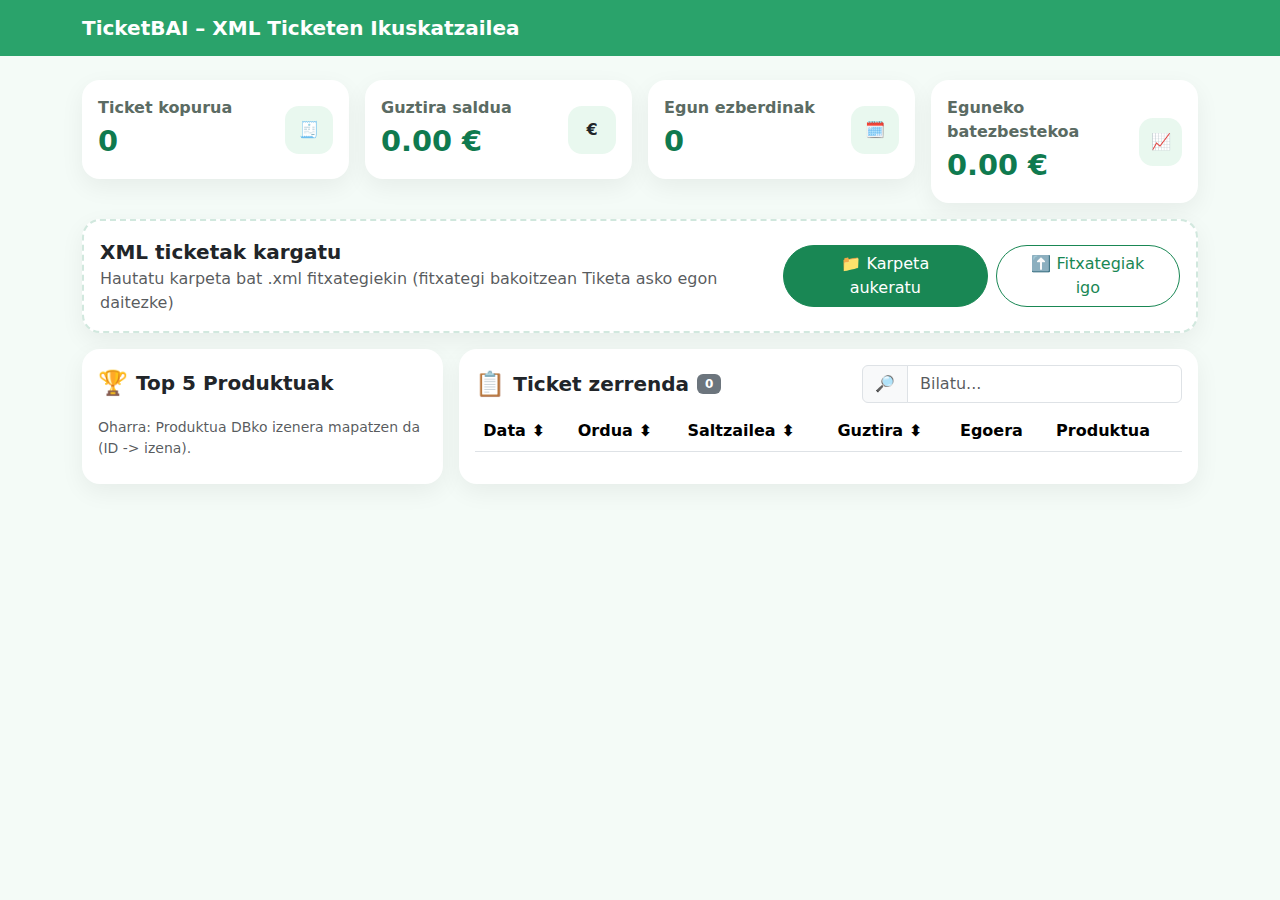
<file: index.html>
<!DOCTYPE html>
<html lang="eu">
<head>
  <meta charset="UTF-8" />
  <meta name="viewport" content="width=device-width, initial-scale=1" />
  <title>TicketBAI – XML Ticketak</title>

  <link href="https://cdn.jsdelivr.net/npm/bootstrap@5.3.2/dist/css/bootstrap.min.css" rel="stylesheet"/>

  <style>
    body { background:#f4fbf7; }
    .card-soft { border:0; border-radius:18px; box-shadow:0 8px 25px rgba(0,0,0,.06); }
    .pill { border-radius:999px; }
    .pointer { cursor:pointer; }
    .soft-border { border:2px dashed #1b8a5a33; border-radius:18px; }
    .kpi-icon { width:48px; height:48px; display:flex; align-items:center; justify-content:center; border-radius:14px; background:#e9f8ef; font-weight:700; }
    .kpi-value { font-size:1.8rem; font-weight:800; color:#0f7a4f; }
    .kpi-label { color:#5b6b63; font-weight:600; }
    .badge-ok { background:#dff7ea; color:#0f7a4f; border:1px solid #bdebd1; }
    .badge-warn { background:#fff3cd; color:#7a5a00; border:1px solid #ffe69c; }
    .badge-err { background:#f8d7da; color:#842029; border:1px solid #f1aeb5; }
    th { user-select:none; }
  </style>
</head>

<body>
<nav class="navbar" style="background:#2aa36b;">
  <div class="container">
    <span class="navbar-brand text-white fw-bold">TicketBAI – XML Ticketen Ikuskatzailea</span>
  </div>
</nav>

<div class="container my-4">

  <!-- KPI -->
  <div class="row g-3 mb-3">
    <div class="col-12 col-md-3">
      <div class="card card-soft p-3">
        <div class="d-flex align-items-center justify-content-between">
          <div>
            <div class="kpi-label">Ticket kopurua</div>
            <div class="kpi-value" id="kpiCount">0</div>
          </div>
          <div class="kpi-icon">🧾</div>
        </div>
      </div>
    </div>
    <div class="col-12 col-md-3">
      <div class="card card-soft p-3">
        <div class="d-flex align-items-center justify-content-between">
          <div>
            <div class="kpi-label">Guztira saldua</div>
            <div class="kpi-value" id="kpiTotal">0.00 €</div>
          </div>
          <div class="kpi-icon">€</div>
        </div>
      </div>
    </div>
    <div class="col-12 col-md-3">
      <div class="card card-soft p-3">
        <div class="d-flex align-items-center justify-content-between">
          <div>
            <div class="kpi-label">Egun ezberdinak</div>
            <div class="kpi-value" id="kpiDays">0</div>
          </div>
          <div class="kpi-icon">🗓️</div>
        </div>
      </div>
    </div>
    <div class="col-12 col-md-3">
      <div class="card card-soft p-3">
        <div class="d-flex align-items-center justify-content-between">
          <div>
            <div class="kpi-label">Eguneko batezbestekoa</div>
            <div class="kpi-value" id="kpiAvg">0.00 €</div>
          </div>
          <div class="kpi-icon">📈</div>
        </div>
      </div>
    </div>
  </div>

  <!-- Upload -->
  <div class="card card-soft p-3 mb-3 soft-border">
    <div class="d-flex flex-column flex-md-row align-items-start align-items-md-center justify-content-between gap-3">
      <div>
        <div class="fw-bold fs-5">XML ticketak kargatu</div>
        <div class="text-muted">Hautatu karpeta bat .xml fitxategiekin (fitxategi bakoitzean Tiketa asko egon daitezke)</div>
      </div>
      <div class="d-flex gap-2">
        <button class="btn btn-success pill px-4" id="btnFolder">📁 Karpeta aukeratu</button>
        <label class="btn btn-outline-success pill px-4 mb-0">
          ⬆️ Fitxategiak igo
          <input type="file" id="fileInput" accept=".xml" multiple hidden>
        </label>
      </div>
    </div>
  </div>

  <div class="row g-3">
    <!-- Top 5 products -->
    <div class="col-12 col-lg-4">
      <div class="card card-soft p-3 h-100">
        <div class="d-flex align-items-center gap-2 mb-2">
          <span class="fs-4">🏆</span>
          <div class="fw-bold fs-5">Top 5 Produktuak</div>
        </div>
        <div id="topProducts" class="list-group list-group-flush"></div>
        <div class="text-muted small mt-2">Oharra: Produktua DBko izenera mapatzen da (ID -> izena).</div>
      </div>
    </div>

    <!-- Table -->
    <div class="col-12 col-lg-8">
      <div class="card card-soft p-3">
        <div class="d-flex flex-column flex-md-row align-items-start align-items-md-center justify-content-between gap-2 mb-2">
          <div class="d-flex align-items-center gap-2">
            <span class="fs-4">📋</span>
            <div class="fw-bold fs-5">Ticket zerrenda</div>
            <span class="badge text-bg-secondary" id="countBadge">0</span>
          </div>
          <div class="input-group" style="max-width:320px;">
            <span class="input-group-text">🔎</span>
            <input class="form-control" id="searchInput" placeholder="Bilatu..." />
          </div>
        </div>

        <div class="table-responsive">
          <table class="table table-hover align-middle">
            <thead>
              <tr>
                <th class="pointer" data-sort="date">Data ⬍</th>
                <th class="pointer" data-sort="time">Ordua ⬍</th>
                <th class="pointer" data-sort="seller">Saltzailea ⬍</th>
                <th class="pointer" data-sort="total">Guztira ⬍</th>
                <th>Egoera</th>
                <th>Produktua</th>
              </tr>
            </thead>
            <tbody id="ticketTable"></tbody>
          </table>
        </div>
      </div>
    </div>
  </div>

</div>

<!-- Modal -->
<div class="modal fade" id="ticketModal" tabindex="-1">
  <div class="modal-dialog modal-lg modal-dialog-scrollable">
    <div class="modal-content">
      <div class="modal-header">
        <h5 class="modal-title">Ticket xehetasunak</h5>
        <button type="button" class="btn-close" data-bs-dismiss="modal" aria-label="Itxi"></button>
      </div>
      <div class="modal-body" id="ticketDetail"></div>
    </div>
  </div>
</div>

<script src="https://cdn.jsdelivr.net/npm/bootstrap@5.3.2/dist/js/bootstrap.bundle.min.js"></script>

<script>
  const BASKULAK = {
    1: "Frutategia",
    2: "Harategia",
    3: "Okindegia",
    4: "Txarkutegia",
  };

  const SALTZAILEAK = {
    0: "autosaltzailea",
    1: "lander",
    2: "ander",
    3: "mateo",
    4: "unai",
    5: "eber",
    6: "igor",
    7: "mario",
  };

  const PRODUKTUAK = {
    1:  { izena: "anana",        prezioa_kg: 8.0,  baskula_id: 1 },
    2:  { izena: "brokolia",     prezioa_kg: 5.2,  baskula_id: 1 },
    3:  { izena: "marrubia",     prezioa_kg: 16.0, baskula_id: 1 },
    4:  { izena: "gereziak",     prezioa_kg: 12.0, baskula_id: 1 },
    5:  { izena: "limoiak",      prezioa_kg: 20.3, baskula_id: 1 },
    6:  { izena: "mahatsa",      prezioa_kg: 9.0,  baskula_id: 1 },
    7:  { izena: "istarrak",     prezioa_kg: 16.0, baskula_id: 2 },
    8:  { izena: "kostila",      prezioa_kg: 20.3, baskula_id: 2 },
    9:  { izena: "odolkia",      prezioa_kg: 18.0, baskula_id: 2 },
    10: { izena: "oilaskoa",     prezioa_kg: 20.3, baskula_id: 2 },
    11: { izena: "txorizoa",     prezioa_kg: 18.0, baskula_id: 2 },
    12: { izena: "txuleta",      prezioa_kg: 18.0, baskula_id: 2 },
    13: { izena: "txinbo",       prezioa_kg: 16.0, baskula_id: 3 },
    14: { izena: "croasant",     prezioa_kg: 20.3, baskula_id: 3 },
    15: { izena: "donuts",       prezioa_kg: 18.0, baskula_id: 3 },
    16: { izena: "ogia",         prezioa_kg: 20.3, baskula_id: 3 },
    17: { izena: "pastela",      prezioa_kg: 18.0, baskula_id: 3 },
    18: { izena: "sandwich",     prezioa_kg: 18.0, baskula_id: 3 },
    19: { izena: "bacon",        prezioa_kg: 11.0, baskula_id: 4 },
    20: { izena: "jamonyor",     prezioa_kg: 9.0,  baskula_id: 4 },
    21: { izena: "odolkia",      prezioa_kg: 12.0, baskula_id: 4 },
    22: { izena: "salami",       prezioa_kg: 8.3,  baskula_id: 4 },
    23: { izena: "txorizoa",     prezioa_kg: 9.0,  baskula_id: 4 },
    24: { izena: "urdaiazpikoa", prezioa_kg: 35.0, baskula_id: 4 },
  };

  let allTickets = [];
  let filteredTickets = [];
  let sortState = { key: "date", dir: "asc" };

  const tableBody = document.getElementById("ticketTable");
  const topProductsDiv = document.getElementById("topProducts");
  const searchInput = document.getElementById("searchInput");
  const countBadge = document.getElementById("countBadge");

  const kpiCount = document.getElementById("kpiCount");
  const kpiTotal = document.getElementById("kpiTotal");
  const kpiDays  = document.getElementById("kpiDays");
  const kpiAvg   = document.getElementById("kpiAvg");

  const modal = new bootstrap.Modal(document.getElementById("ticketModal"));
  const detailDiv = document.getElementById("ticketDetail");

  const toNum = (v) => {
    if (v == null) return NaN;
    const s = String(v).trim().replace(",", ".");
    const n = Number(s);
    return Number.isFinite(n) ? n : NaN;
  };

  const fmtMoney = (n) => {
    if (!Number.isFinite(n)) return "—";
    return n.toFixed(2) + " €";
  };

  function escapeHtml(str) {
    return String(str)
      .replaceAll("&","&amp;")
      .replaceAll("<","&lt;")
      .replaceAll(">","&gt;")
      .replaceAll('"',"&quot;")
      .replaceAll("'","&#039;");
  }

  function safe(v) {
    if (v == null) return "—";
    const s = String(v).trim();
    return s === "" ? "—" : escapeHtml(s);
  }

  function formatDateEU(dateISO) {
    if (!dateISO || dateISO === "—") return "—";
    const [y,m,d] = dateISO.split("-");
    if (!y || !m || !d) return dateISO;
    return `${d}/${m}/${y}`;
  }

  function resolveSeller(raw) {
    const id = toNum(raw);
    if (Number.isFinite(id) && SALTZAILEAK[id] != null) return { id, name: SALTZAILEAK[id] };
    return { id: null, name: String(raw ?? "—") };
  }

  function resolveBaskula(raw) {
    const id = toNum(raw);
    if (Number.isFinite(id) && BASKULAK[id] != null) return { id, name: BASKULAK[id] };
    return { id: null, name: String(raw ?? "—") };
  }

  function resolveProduct(raw) {
    const id = toNum(raw);
    if (Number.isFinite(id) && PRODUKTUAK[id] != null) return { id, name: PRODUKTUAK[id].izena };
    return { id: null, name: String(raw ?? "—") };
  }

  // ========= CORE: PARSE XML (MULTI Tiketa per file) =========
  function parseXmlFileToTickets(xmlText, filename) {
    const xml = new DOMParser().parseFromString(xmlText, "text/xml");

    const parseError = xml.getElementsByTagName("parsererror")[0];
    if (parseError) {
      return [{
        id: crypto.randomUUID(),
        sourceFile: filename,
        dateISO: "—",
        time: "—",
        seller: "—",
        sellerId: null,
        total: NaN,
        baskula: "—",
        baskulaId: null,
        produktua: "—",
        produktuaId: null,
        prezioa: NaN,
        kopurua: NaN,
        prezioguztira: NaN,
        status: "ERROR",
        rawXml: xmlText
      }];
    }

    const nodes = xml.getElementsByTagName("Tiketa");
    const tickets = [];

    const getChild = (node, tag) => {
      const el = node.getElementsByTagName(tag)[0];
      if (!el || el.textContent == null) return "—";
      const v = el.textContent.trim();
      return v === "" ? "—" : v;
    };

    for (let i = 0; i < nodes.length; i++) {
      const n = nodes[i];

      const dt = getChild(n, "Data");
      const dateISO = (dt !== "—" && dt.includes("T")) ? dt.split("T")[0] : "—";
      const time = (dt !== "—" && dt.includes("T")) ? dt.split("T")[1] : "—";

      const sellerRaw   = getChild(n, "Langilea");
      const baskulaRaw  = getChild(n, "Baskula");
      const productRaw  = getChild(n, "Produktua");

      const sellerObj  = resolveSeller(sellerRaw);
      const baskulaObj = resolveBaskula(baskulaRaw);
      const prodObj    = resolveProduct(productRaw);

      const totalStr = getChild(n, "Prezioguztira");
      const totalNum = toNum(totalStr);

      const hasDate = dateISO !== "—";
      const hasTotal = Number.isFinite(totalNum);

      let status = "OK";
      if (!hasDate || !hasTotal) status = "WARN";

      tickets.push({
        id: crypto.randomUUID(),
        indexInFile: i + 1,
        sourceFile: filename,

        dateISO,
        time,

        seller: sellerObj.name,
        sellerId: sellerObj.id,

        baskula: baskulaObj.name,
        baskulaId: baskulaObj.id,

        produktua: prodObj.name,
        produktuaId: prodObj.id,

        prezioa: toNum(getChild(n, "Prezioa")),
        kopurua: toNum(getChild(n, "Kopurua")),
        prezioguztira: totalNum,
        total: totalNum,

        status,
        rawXmlNode: n.outerHTML
      });
    }

    return tickets;
  }

  function render() {
    tableBody.innerHTML = "";

    const keyMap = { date: "dateISO", time: "time", seller: "seller", total: "total" };
    const realKey = keyMap[sortState.key] || sortState.key;

    filteredTickets.sort((a, b) => {
      const dir = sortState.dir;
      let va = a[realKey], vb = b[realKey];

      if (realKey === "total") {
        va = Number.isFinite(a.total) ? a.total : -Infinity;
        vb = Number.isFinite(b.total) ? b.total : -Infinity;
      } else {
        va = (va ?? "").toString();
        vb = (vb ?? "").toString();
      }

      if (va < vb) return dir === "asc" ? -1 : 1;
      if (va > vb) return dir === "asc" ? 1 : -1;
      return 0;
    });

    for (const t of filteredTickets) {
      const tr = document.createElement("tr");
      tr.classList.add("pointer");

      const statusBadge =
        t.status === "OK" ? `<span class="badge badge-ok">OK</span>` :
        t.status === "WARN" ? `<span class="badge badge-warn">Osatu gabe</span>` :
        `<span class="badge badge-err">Errorea</span>`;

      // 👇 HEMEN: "Iturria" kendu eta "Produktua" jarri
      // Produktuaren izena erakutsi + ID txiki bat (badago)
      const productCell = `
        <span class="fw-semibold">${safe(t.produktua)}</span>
        ${t.produktuaId != null ? `<span class="badge text-bg-light ms-2">#${t.produktuaId}</span>` : ""}
      `;

      tr.innerHTML = `
        <td>${formatDateEU(t.dateISO)}</td>
        <td>${safe(t.time)}</td>
        <td>${safe(t.seller)}</td>
        <td class="fw-bold text-success">${fmtMoney(t.total)}</td>
        <td>${statusBadge}</td>
        <td class="text-muted">${productCell}</td>
      `;

      tr.addEventListener("click", () => showDetail(t));
      tableBody.appendChild(tr);
    }

    countBadge.textContent = `${filteredTickets.length}/${allTickets.length}`;

    updateKPIs();
    updateTopProducts();
  }

  function showDetail(t) {
    const sellerLine = (t.sellerId != null)
      ? `${safe(t.seller)} <span class="text-muted small">(ID: ${t.sellerId})</span>`
      : safe(t.seller);

    const baskulaLine = (t.baskulaId != null)
      ? `${safe(t.baskula)} <span class="text-muted small">(ID: ${t.baskulaId})</span>`
      : safe(t.baskula);

    const prodLine = (t.produktuaId != null)
      ? `${safe(t.produktua)} <span class="text-muted small">(ID: ${t.produktuaId})</span>`
      : safe(t.produktua);

    detailDiv.innerHTML = `
      <div class="mb-3">
        <div class="d-flex flex-wrap gap-2">
          <span class="badge text-bg-dark">${escapeHtml(t.sourceFile)} #${t.indexInFile ?? 1}</span>
          ${t.status === "OK"
            ? `<span class="badge badge-ok">OK</span>`
            : t.status === "WARN"
              ? `<span class="badge badge-warn">Osatu gabe</span>`
              : `<span class="badge badge-err">Errorea</span>`}
        </div>
      </div>

      <div class="row g-3">
        <div class="col-12 col-md-6">
          <div class="card card-soft p-3">
            <div class="fw-bold mb-2">Datuak</div>
            <div><strong>Data:</strong> ${formatDateEU(t.dateISO)}</div>
            <div><strong>Ordua:</strong> ${safe(t.time)}</div>
            <div><strong>Saltzailea (Langilea):</strong> ${sellerLine}</div>
            <div><strong>Baskula:</strong> ${baskulaLine}</div>
          </div>
        </div>

        <div class="col-12 col-md-6">
          <div class="card card-soft p-3">
            <div class="fw-bold mb-2">Produktu lerroa</div>
            <div><strong>Produktua:</strong> ${prodLine}</div>
            <div><strong>Prezioa:</strong> ${fmtMoney(t.prezioa)}</div>
            <div><strong>Kopurua:</strong> ${Number.isFinite(t.kopurua) ? t.kopurua : "—"}</div>
            <div><strong>Guztira:</strong> <span class="fw-bold text-success">${fmtMoney(t.total)}</span></div>
          </div>
        </div>

        <div class="col-12">
          <div class="card card-soft p-3">
            <div class="fw-bold mb-2">XML (Tiketa node-a)</div>
            <pre class="mb-0" style="white-space:pre-wrap; word-break:break-word;">${escapeHtml(t.rawXmlNode || "")}</pre>
          </div>
        </div>
      </div>
    `;
    modal.show();
  }

  function updateKPIs() {
    const validTotals = allTickets.map(t => t.total).filter(Number.isFinite);
    const sum = validTotals.reduce((a,b)=>a+b,0);

    const daysSet = new Set(allTickets.map(t => t.dateISO).filter(d => d && d !== "—"));
    const days = daysSet.size;

    kpiCount.textContent = String(allTickets.length);
    kpiTotal.textContent = fmtMoney(sum);
    kpiDays.textContent = String(days);
    kpiAvg.textContent = days > 0 ? fmtMoney(sum / days) : "0.00 €";
  }

  function updateTopProducts() {
    const map = new Map(); // produktuaName -> {qtySum,totalSum}

    for (const t of allTickets) {
      const pRaw = (t.produktua ?? "").toString().trim();
      if (!pRaw || pRaw === "—") continue;

      const qty = Number.isFinite(t.kopurua) ? t.kopurua : 0;
      const tot = Number.isFinite(t.total) ? t.total : 0;

      if (!map.has(pRaw)) map.set(pRaw, { qtySum: 0, totalSum: 0 });
      const obj = map.get(pRaw);
      obj.qtySum += qty;
      obj.totalSum += tot;
    }

    const arr = [...map.entries()]
      .map(([product, v]) => ({ product, ...v }))
      .sort((a,b) => b.totalSum - a.totalSum)
      .slice(0, 5);

    topProductsDiv.innerHTML = "";
    if (arr.length === 0) {
      topProductsDiv.innerHTML = `<div class="text-muted">Ez dago daturik.</div>`;
      return;
    }

    arr.forEach((x, i) => {
      const div = document.createElement("div");
      div.className = "list-group-item d-flex justify-content-between align-items-center";
      div.innerHTML = `
        <div>
          <div class="fw-bold">${i+1}. ${escapeHtml(String(x.product))}</div>
          <div class="text-muted small">${x.qtySum.toFixed(2)} unitate</div>
        </div>
        <div class="fw-bold text-success">${fmtMoney(x.totalSum)}</div>
      `;
      topProductsDiv.appendChild(div);
    });
  }

  searchInput.addEventListener("input", () => applyFilter());

  function applyFilter() {
    const q = searchInput.value.trim().toLowerCase();

    filteredTickets = allTickets.filter(t => {
      const hay = [
        t.dateISO, t.time, t.seller, t.sourceFile, t.produktua, t.baskula,
        t.sellerId, t.produktuaId, t.baskulaId
      ].map(x => (x ?? "").toString().toLowerCase()).join(" | ");
      return hay.includes(q);
    });

    render();
  }

  document.querySelectorAll("th[data-sort]").forEach(th => {
    th.addEventListener("click", () => {
      const key = th.getAttribute("data-sort");
      if (sortState.key === key) {
        sortState.dir = sortState.dir === "asc" ? "desc" : "asc";
      } else {
        sortState.key = key;
        sortState.dir = "asc";
      }
      render();
    });
  });

  document.getElementById("btnFolder").addEventListener("click", async () => {
    if (!window.showDirectoryPicker) {
      alert("Zure nabigatzaileak ez du karpeta aukeratzea onartzen. Erabili Chrome edo Edge.");
      return;
    }

    const dirHandle = await showDirectoryPicker();
    const newTickets = [];

    for await (const entry of dirHandle.values()) {
      if (entry.kind === "file" && entry.name.toLowerCase().endsWith(".xml")) {
        const file = await entry.getFile();
        const text = await file.text();
        const parsed = parseXmlFileToTickets(text, entry.name);
        newTickets.push(...parsed);
      }
    }

    setTickets(newTickets);
  });

  document.getElementById("fileInput").addEventListener("change", async (e) => {
    const files = [...(e.target.files || [])].filter(f => f.name.toLowerCase().endsWith(".xml"));
    const newTickets = [];

    for (const f of files) {
      const text = await f.text();
      const parsed = parseXmlFileToTickets(text, f.name);
      newTickets.push(...parsed);
    }

    setTickets(newTickets);
    e.target.value = "";
  });

  function setTickets(tickets) {
    allTickets = tickets;
    filteredTickets = [...allTickets];
    sortState = { key: "date", dir: "asc" };
    applyFilter();
  }
</script>

</body>
</html>
</file>
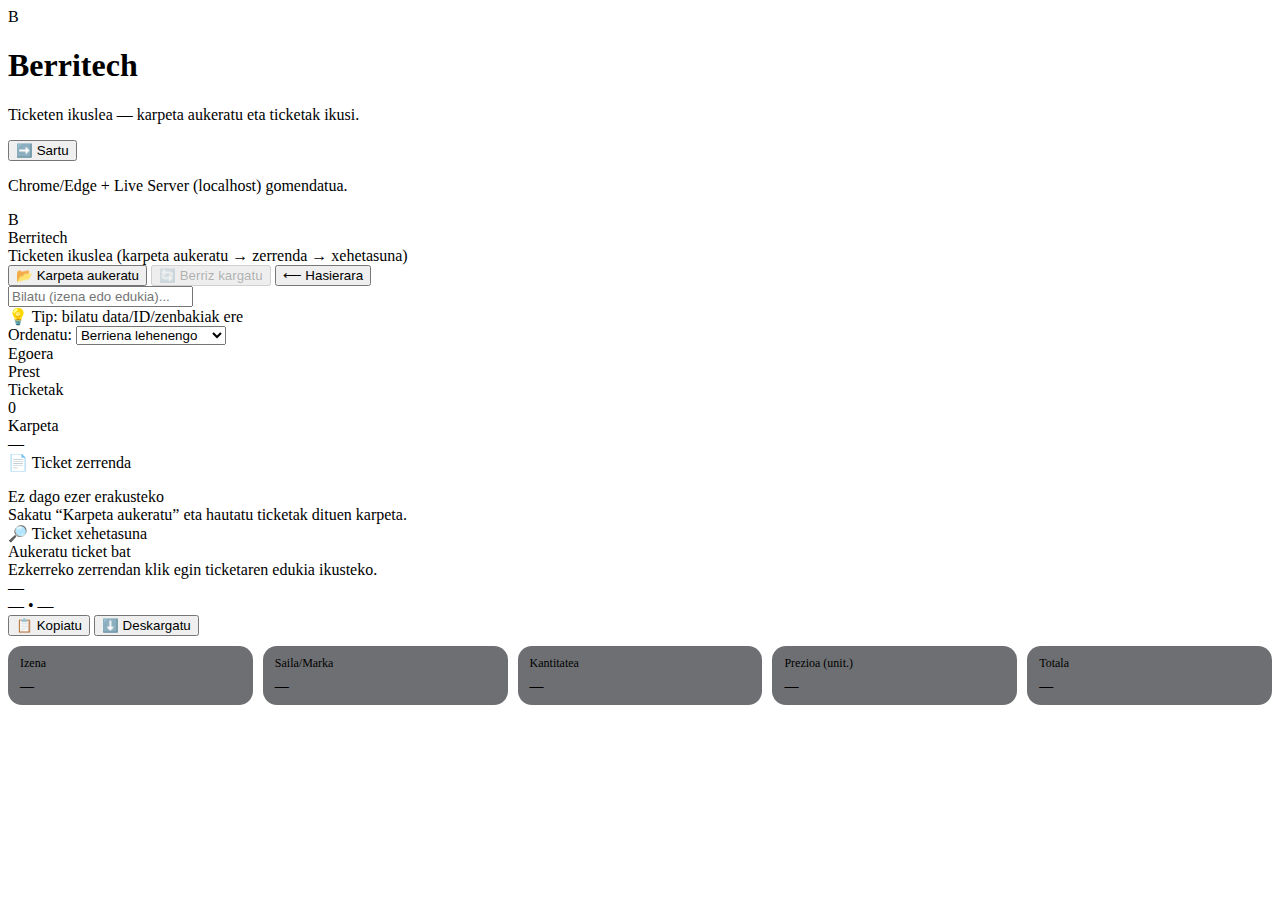
<file: WEBA/index.html>
<!doctype html>
<html lang="eu">
<head>
  <meta charset="utf-8" />
  <meta name="viewport" content="width=device-width, initial-scale=1" />
  <title>Berritech | Ticketak</title>
  <link rel="stylesheet" href="styles.css" />
</head>
<body>

  <!-- HASIERA -->
  <section id="hasiera" class="splash">
    <div class="splashCard">
      <div class="splashLogo">B</div>
      <h1 class="splashTitle">Berritech</h1>
      <p class="splashText">Ticketen ikuslea — karpeta aukeratu eta ticketak ikusi.</p>
      <button class="btn splashBtn" id="sartu" type="button">➡️ Sartu</button>
      <p class="splashHint">Chrome/Edge + Live Server (localhost) gomendatua.</p>
    </div>
  </section>

  <!-- APP -->
  <div id="app" class="app hidden">
    <header class="header">
      <div class="brand">
        <div class="logo">B</div>
        <div class="brandText">
          <div class="name">Berritech</div>
          <div class="tag">Ticketen ikuslea (karpeta aukeratu → zerrenda → xehetasuna)</div>
        </div>
      </div>

      <div class="headerActions">
        <button class="btn" id="aukeratu" type="button">📂 Karpeta aukeratu</button>
        <button class="btn ghost" id="berkargatu" type="button" disabled>🔄 Berriz kargatu</button>
        <button class="btn ghost" id="itzuli" type="button">⟵ Hasierara</button>
      </div>
    </header>

    <main class="container">
      <section class="controls">
        <div class="searchWrap">
          <input id="bilatu" class="input" placeholder="Bilatu (izena edo edukia)..." />
          <div class="hint">💡 Tip: bilatu data/ID/zenbakiak ere</div>
        </div>

        <div class="selectWrap">
          <label class="label" for="ordenatu">Ordenatu:</label>
          <select id="ordenatu" class="select">
            <option value="berriena">Berriena lehenengo</option>
            <option value="zaharrena">Zaharrena lehenengo</option>
            <option value="izenaAZ">Izena (A→Z)</option>
            <option value="izenaZA">Izena (Z→A)</option>
          </select>
        </div>

        <div class="stats">
          <div class="stat">
            <div class="statLabel">Egoera</div>
            <div class="statValue" id="egoera">Prest</div>
          </div>
          <div class="stat">
            <div class="statLabel">Ticketak</div>
            <div class="statValue" id="kopurua">0</div>
          </div>
          <div class="stat">
            <div class="statLabel">Karpeta</div>
            <div class="statValue small" id="karpetaIzena">—</div>
          </div>
        </div>
      </section>

      <section class="layout">
        <aside class="listPanel">
          <div class="panelTitle">📄 Ticket zerrenda</div>
          <ul id="zerrenda" class="list"></ul>

          <div id="empty" class="empty">
            <div class="emptyTitle">Ez dago ezer erakusteko</div>
            <div class="emptyText">Sakatu “Karpeta aukeratu” eta hautatu ticketak dituen karpeta.</div>
          </div>
        </aside>

        <section class="detailPanel">
          <div class="panelTitle">🔎 Ticket xehetasuna</div>

          <div id="detailEmpty" class="detailEmpty">
            <div class="emptyTitle">Aukeratu ticket bat</div>
            <div class="emptyText">Ezkerreko zerrendan klik egin ticketaren edukia ikusteko.</div>
          </div>

          <div id="detail" class="detail hidden">
            <div class="detailHeader">
              <div class="detailMeta">
                <div class="detailName" id="detailName">—</div>
                <div class="detailSub">
                  <span id="detailDate">—</span>
                  <span class="dot">•</span>
                  <span id="detailSize">—</span>
                </div>
              </div>

              <div class="detailActions">
                <button class="btn ghost" id="kopiatu" type="button">📋 Kopiatu</button>
                <button class="btn ghost" id="deskargatu" type="button">⬇️ Deskargatu</button>
              </div>
            </div>

            <!-- ✅ HEMEN DAGO GAKOA: KUTXAK -->
            <div class="detailGrid">
              <div class="kv"><span>Izena</span><b id="fIzena">—</b></div>
              <div class="kv"><span>Saila/Marka</span><b id="fSaila">—</b></div>
              <div class="kv"><span>Kantitatea</span><b id="fKant">—</b></div>
              <div class="kv"><span>Prezioa (unit.)</span><b id="fUnit">—</b></div>
              <div class="kv"><span>Totala</span><b id="fTotal">—</b></div>
            </div>

            <pre class="code" id="detailText"></pre>
          </div>
        </section>
      </section>
    </main>
  </div>

  <script src="app.js"></script>
</body>
</html>
</file>
<file: WEBA/styles.css>
.detailGrid{
  display:grid;
  grid-template-columns: repeat(5, minmax(0, 1fr));
  gap:10px;
  margin: 10px 0 12px;
}

.kv{
  border:1px solid var(--border);
  background: rgba(11,15,20,.6);
  border-radius:14px;
  padding:10px 12px;
}

.kv span{
  display:block;
  font-size:12px;
  color: var(--muted);
  margin-bottom:6px;
}

.kv b{
  font-size:14px;
}

@media (max-width: 980px){
  .detailGrid{ grid-template-columns: 1fr 1fr; }
}
</file>
